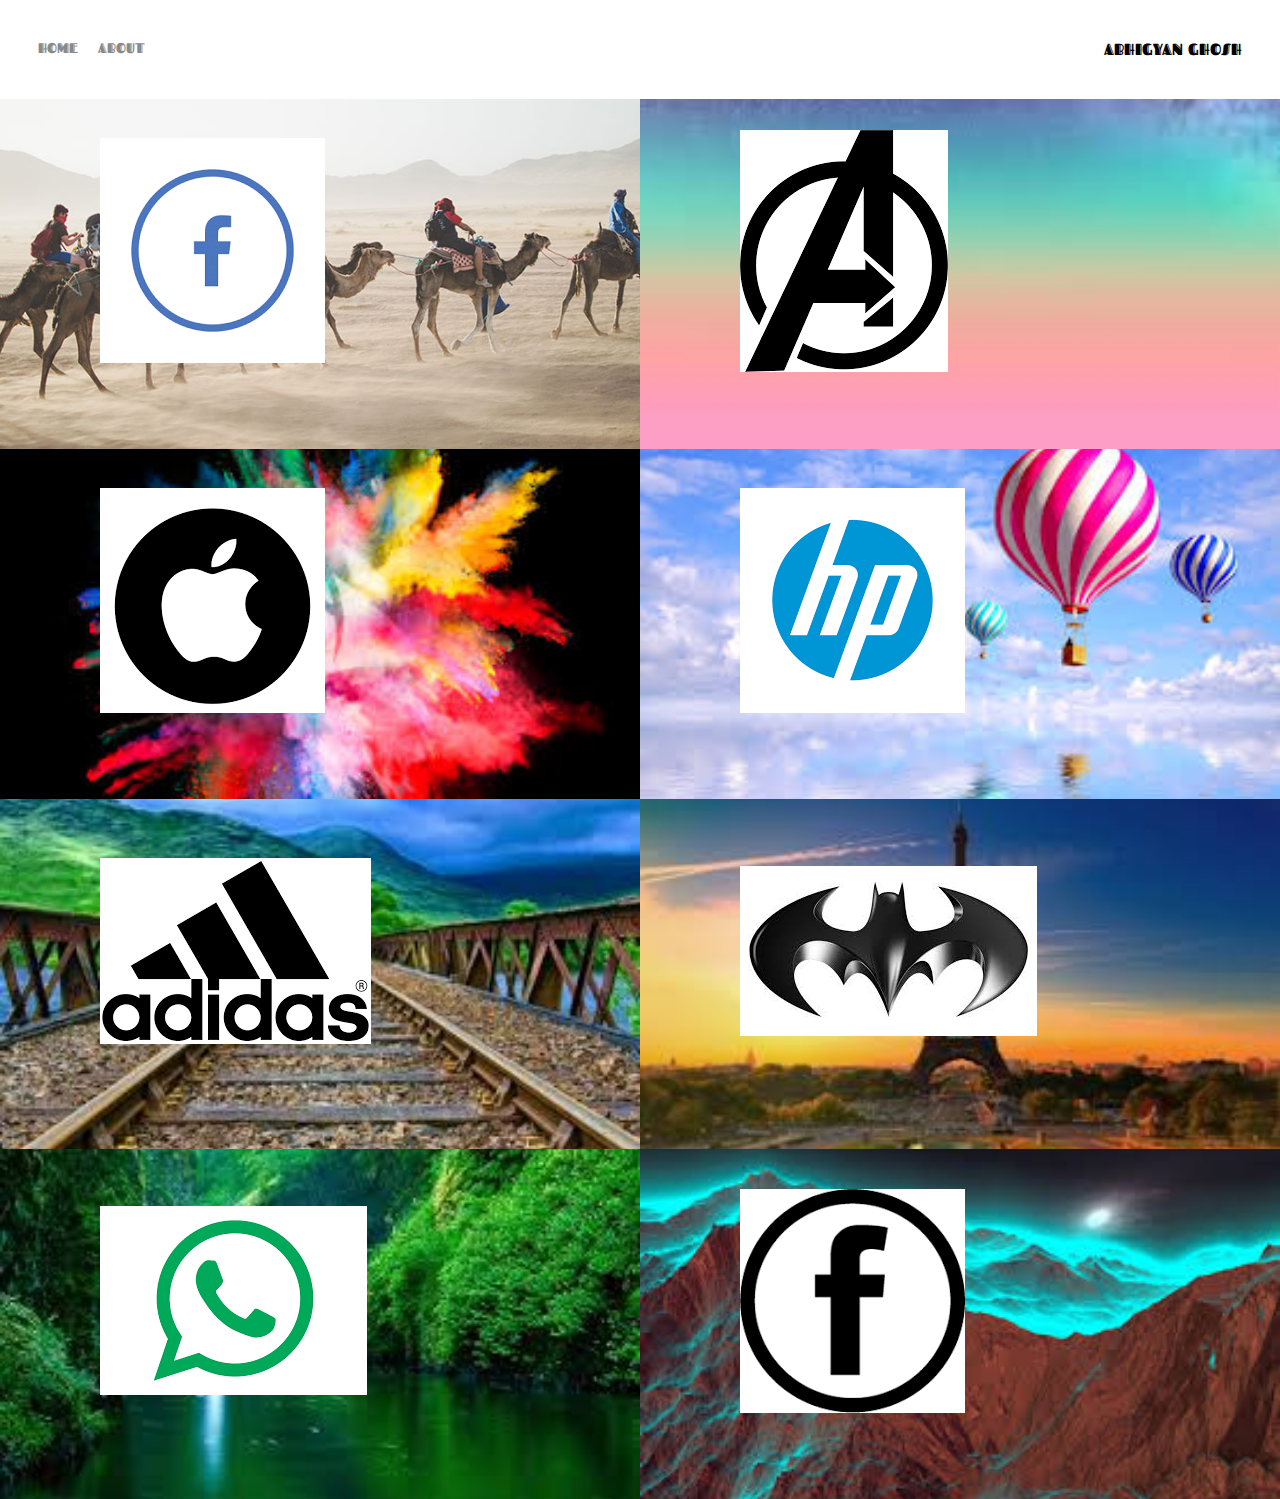
<file: index.html>
<!DOCTYPE html>
<html lang="en">
<head>
  <meta charset="UTF-8">
  <meta name="viewport" content="width=device-width, initial-scale=1.0">
  <meta http-equiv="X-UA-Compatible" content="ie=edge">
  <title>home page</title>
  <link href="https://fonts.googleapis.com/css?family=Fascinate+Inline&display=swap" rel="stylesheet">
  <link rel="stylesheet" href="./indexstyle.css">
</head>
<body>
      <div class="container">
        <div class="nav-wrapper">
          <div class="left-side">
            <div class="nav-link-wrapper">
              <a href="index.html"> home</a>
            </div>
            <div class="nav-link-wrapper">
              <a href="aboutindex.html"> about</a>
            </div>
          </div>

          <div class="right-side">
            <div class="brand">
              <div class=""> Abhigyan ghosh</div>
            </div>
          </div>
        </div>
        
        <div class="content-wrapper">
            <div class="portfolio-items-wrapper">
                
              <div class="portfolio-item-wrapper">
                  <div class="portfolio-img-background" style="background-image:url(images/news_1.jpg) "></div>
                  
                  <div class="img-text-wrapper">
                      <div class="logo-wrapper">
                        <img src="images/face icon1.png" alt="">
                      </div>

                      <div class="subtitle">
                        i am  working
                      </div>
                  </div>
              </div>
            
              <div class="portfolio-item-wrapper">
                  <div class="portfolio-img-background" style="background-image:url(images/img9.jfif) "></div>
                  
                  <div class="img-text-wrapper">
                      <div class="logo-wrapper">
                        <img src="images/logo8.png" alt="">
                      </div>

                      <div class="subtitle">
                        i am  working
                      </div>
                  </div>
              </div>

              <div class="portfolio-item-wrapper">
                  <div class="portfolio-img-background" style="background-image:url(images/img6.jfif) "></div>
                  
                  <div class="img-text-wrapper">
                      <div class="logo-wrapper">
                        <img src="images/logo5.png" alt="">
                      </div>

                      <div class="subtitle">
                        i am  working
                      </div>
                  </div>
              </div>

              <div class="portfolio-item-wrapper">
                  <div class="portfolio-img-background" style="background-image:url(images/img10.jfif) "></div>
                  
                  <div class="img-text-wrapper">
                      <div class="logo-wrapper">
                        <img src="images/logo11.png" alt="">
                      </div>

                      <div class="subtitle">
                        i am  working
                      </div>
                  </div>
              </div>

              <div class="portfolio-item-wrapper">
                  <div class="portfolio-img-background" style="background-image:url(images/img12.jfif) "></div>
                  
                  <div class="img-text-wrapper">
                      <div class="logo-wrapper">
                        <img src="images/logo12.png" alt="">
                      </div>

                      <div class="subtitle">
                        i am  working
                      </div>
                  </div>
              </div>

              <div class="portfolio-item-wrapper">
                  <div class="portfolio-img-background" style="background-image:url(images/img15.jfif) "></div>
                  
                  <div class="img-text-wrapper">
                      <div class="logo-wrapper">
                        <img src="images/logo15.jfif" alt="">
                      </div>

                      <div class="subtitle">
                        i am  working
                      </div>
                  </div>
              </div>

              <div class="portfolio-item-wrapper">
                  <div class="portfolio-img-background" style="background-image:url(images/img17.jfif) "></div>
                  
                  <div class="img-text-wrapper">
                      <div class="logo-wrapper">
                        <img src="images/what icon3.png" alt="">
                      </div>

                      <div class="subtitle">
                        i am  working
                      </div>
                  </div>
              </div>

              <div class="portfolio-item-wrapper">
                  <div class="portfolio-img-background" style="background-image:url(images/img16.jfif) "></div>
                  
                  <div class="img-text-wrapper">
                      <div class="logo-wrapper">
                        <img src="images/face icon3.png" alt="">
                      </div>

                      <div class="subtitle">
                        i am  working
                      </div>
                  </div>
              </div>

            </div>
        </div>

      </div>
</body>
<script>
    const portfolioItems = document.querySelectorAll('.portfolio-item-wrapper');

    portfolioItems.forEach(portfolioItem => {
      
      portfolioItem.addEventListener('mouseover', () => {
         console.log( portfolioItem.childNodes[1].classList); 
         portfolioItem.childNodes[1].classList.add('img-darken');  
      })  

      portfolioItem.addEventListener('mouseout', () => {
         console.log( portfolioItem.childNodes[1].classList); 
         portfolioItem.childNodes[1].classList.remove('img-darken');  
      })  

    })
</script>
</html>
</file>
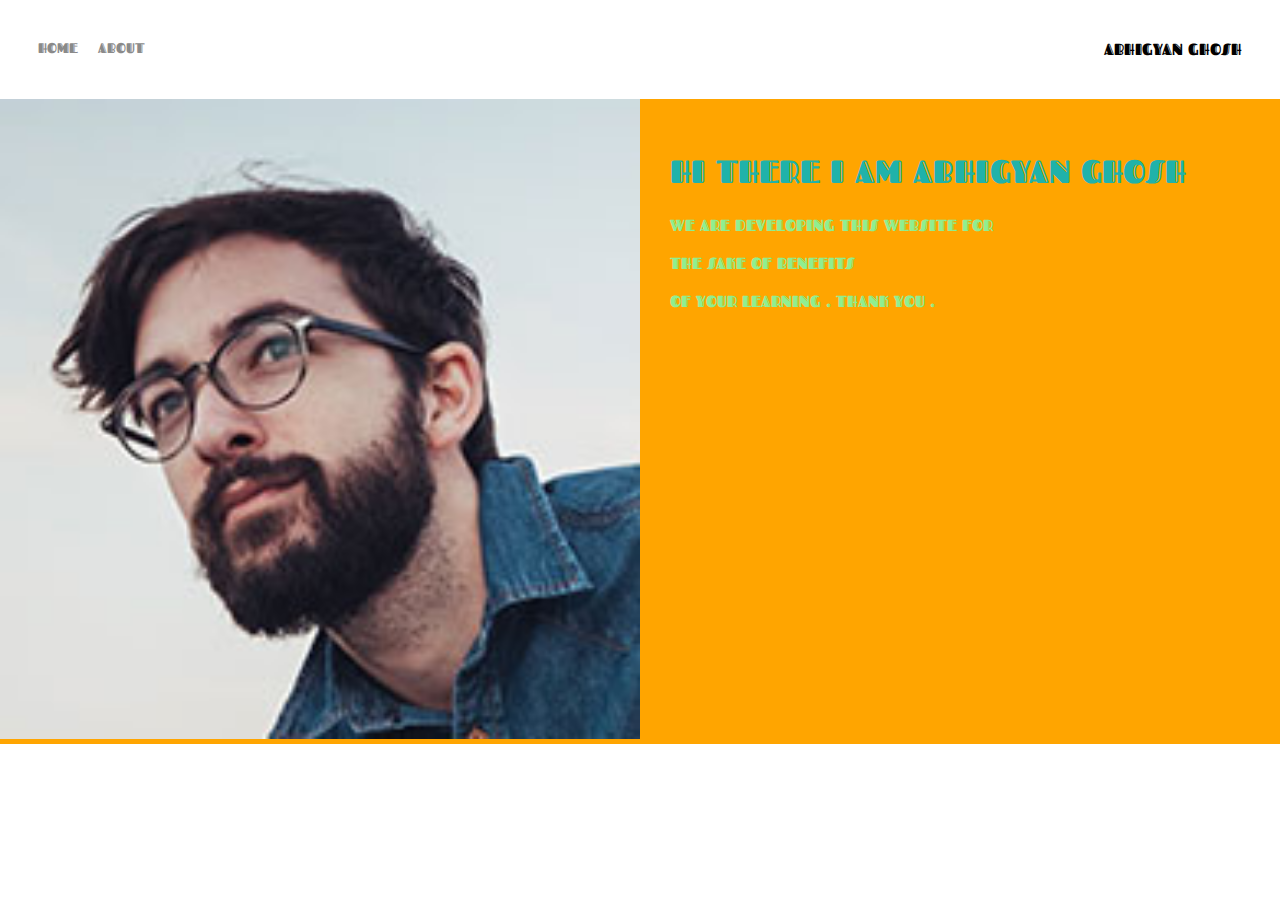
<file: aboutindex.html>
<!DOCTYPE html>
<html lang="en">
<head>
    <meta charset="UTF-8">
    <meta name="viewport" content="width=device-width, initial-scale=1.0">
    <meta http-equiv="X-UA-Compatible" content="ie=edge">
    <title>about page</title>
    <link href="https://fonts.googleapis.com/css?family=Fascinate+Inline&display=swap" rel="stylesheet">
    <link rel="stylesheet" href="./indexstyle.css">
</head>
<body>
    
        <div class="container">
            <div class="nav-wrapper">
              <div class="left-side">
                <div class="nav-link-wrapper">
                  <a href="index.html"> home</a>
                </div>
                <div class="nav-link-wrapper">
                  <a href="aboutindex.html"> about</a>                   
                 </div>
              </div>
        
              <div class="right-side">
                <div class="brand">
                  <div class=""> Abhigyan ghosh</div>
                </div>
              </div>
        </div>

        <div class="content-wrapper">
          <div class="two-column-wrapper">
            <div class="profile-image-wrapper">
              <img src="images/team_2.jpg" alt="">
            </div>

            <div class="profile-content-wrapper">
               <h1> hi there i am abhigyan ghosh  </h1>
               <p> we are developing this website for</p>
               <p>  the sake of benefits </p>
                <p> of your learning . thank you . </p>

              </div>
          </div>
        </div>
                

</body>
</html>
</file>
<file: indexstyle.css>
body{
    font-family: 'Fascinate Inline', cursive;
    margin: 0px;
}

.container{
    display: grid;
    grid-template-columns: 1fr;   
}

.nav-wrapper{
    display: flex;
    justify-content: space-between;
    padding: 38px;
}

.left-side{
    display: flex;
}

.nav-wrapper > .left-side > div {
    margin-right: 20px;
    font-size: 0.9em;
    text-transform: uppercase;
}

.nav-wrapper > .right-side > div{
    text-transform: uppercase;
}

.nav-link-wrapper{
    height: 22px;
    border-bottom: 1px solid transparent;
    transition: border-bottom 0.5s; 
}

.nav-link-wrapper a {
    color: #8a8a8a;
    text-decoration: none;
    transition: color 0.5s;
}

.nav-link-wrapper:hover {
    border-bottom: 1px solid black;
}

.nav-link-wrapper a:hover {
    color: black;
}


.portfolio-items-wrapper{
    display: grid;
    grid-template-columns: 1fr 1fr;
}

.portfolio-item-wrapper{
    position: relative;
}

.portfolio-img-background{
    height: 350px;
    width: 100%;
    background-size: cover;
    background-position: center;
    background-repeat: no-repeat;
}

.img-text-wrapper{
    position: absolute;
    top: 0;
    display: flex;
    flex-direction: column;
    justify-content: center;
    align-items: center;
    height: 100%;
    text-align: center;
    padding-left: 100px;
    padding-right: 100px; 
}

.logo-wrapper img {
    width: 100%;
    margin-bottom: 20px;
}

.img-text-wrapper .subtitle{
    transition: 1s;
    font-weight: 800;
    color: transparent;
}

.img-text-wrapper:hover .subtitle{
    font-weight: 800;
    color: lightseagreen;
}

.img-darken {
    transition: 1s;
    filter: brightness(10%);
}


/* about page */

.two-column-wrapper{
    display: grid;
    grid-template-columns: 1fr 1fr ;
    background-color: orange;
}

.profile-image-wrapper img {
    width: 100%;
}

.profile-content-wrapper{
    padding: 30px;
}

.profile-content-wrapper h1{
    color: lightseagreen;
    text-transform: uppercase;
}

.profile-content-wrapper p{
    color: lightgreen;
    text-transform: uppercase;
}
</file>
